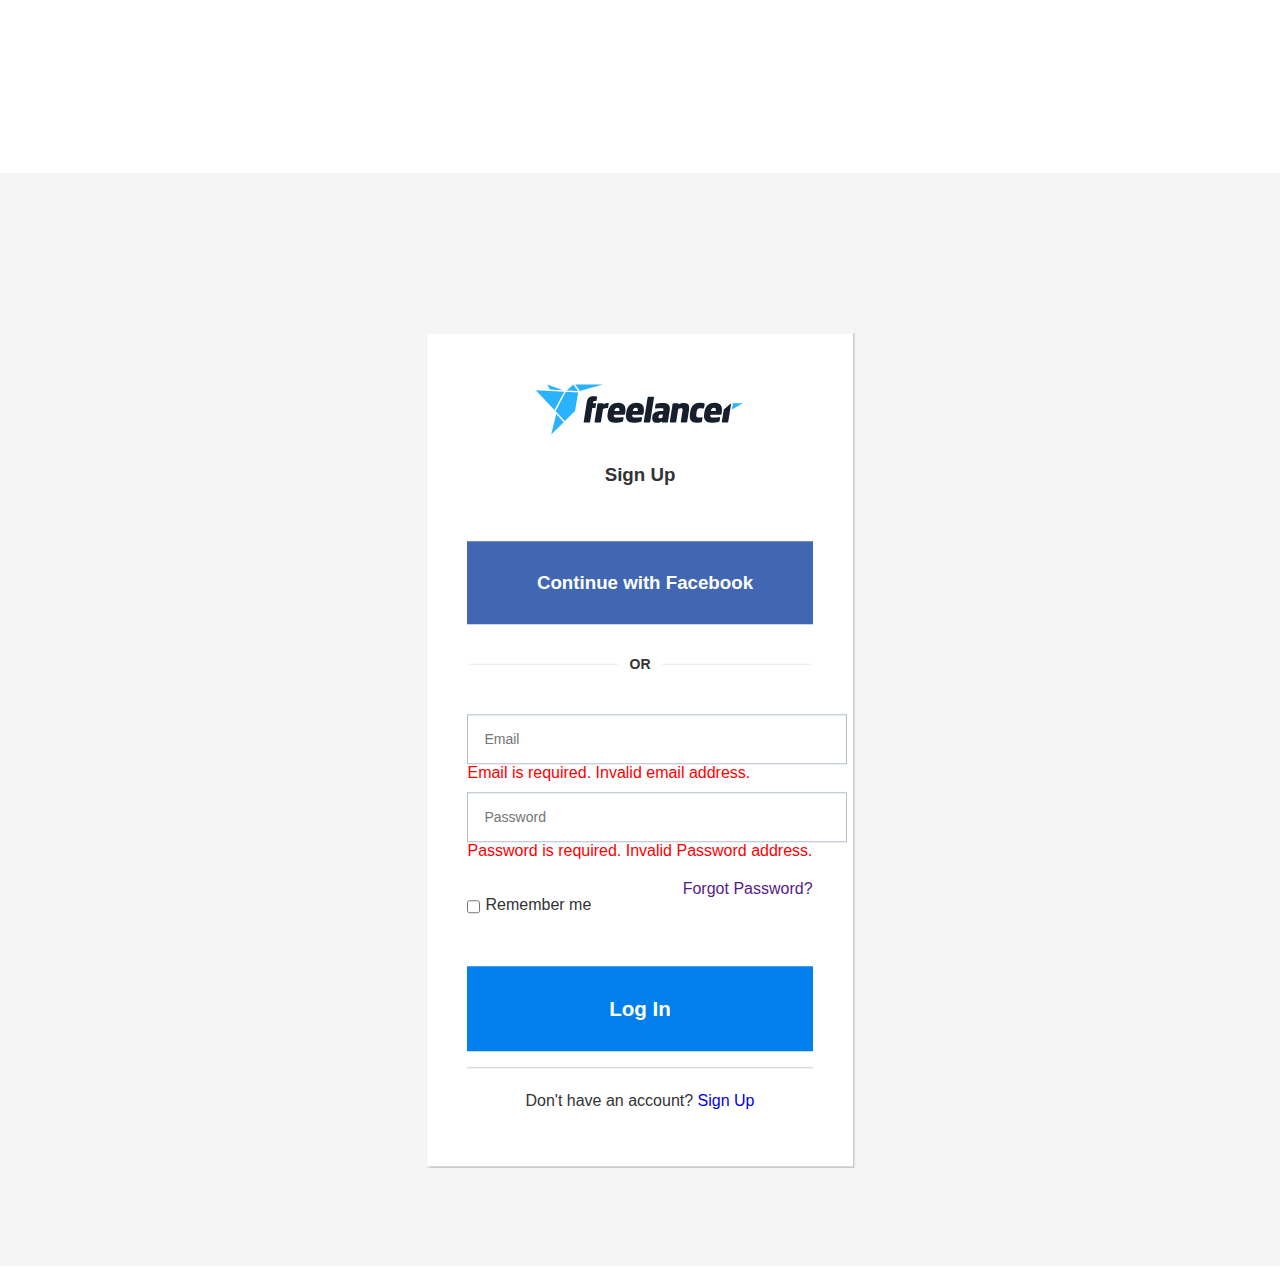
<file: loginForm.html>
<!DOCTYPE html>
<html lang="en">
<head>
    <meta charset="UTF-8">
    <meta http-equiv="X-UA-Compatible" content="IE=edge">
    <meta name="viewport" content="width=device-width, initial-scale=1.0">
    <title>Login to Hire Freelancers & Find Work | Freelancer</title>
    <link rel="stylesheet" href="./formstyle.css">
</head>
<body>
    <div class="formContainer">
        <div class="form-cont card">
            <caption>
                <svg xmlns="http://www.w3.org/2000/svg" width="300" height="72.449" viewBox="0 0 300 72.449" class="flicon-logo-fullcolor"><title>Freelancer Logo</title><g fill="#29B2FE"><path d="M56.897 0l6.624 9.29L97.036 0M22.075 72.333l18.13-17.725-10.912-11.71M54.152 0l-9.69 8.738 16.298.608M16.482 0l3.48 7.133 19.18 1.195M26.75 36.986l14.17-26.434L-.23 8.328M28.4 38.662L41.785 53.04 56.55 38.567l4.582-26.957-17.993-.918"/></g><path fill="#161F2B" d="M85.22 33.902h-3.67l-3.214 20.286c-.084.532-.587.966-1.12.966h-7.34c-.532 0-.897-.434-.813-.966l4.506-28.45c1.14-7.195 4.772-8.79 9.747-8.79 1.545 0 3.164.146 4.43.387.564.097.945.435.86.966l-.727 4.59c-.084.53-.58.917-1.16.917h-2.027c-1.207 0-1.622.482-1.85 1.932l-.207 1.303h3.67c.532 0 .897.434.813.967l-.78 4.926c-.086.532-.59.966-1.12.966zM103.54 34.24h-.675c-2.077 0-4.103.29-5.73 1.11l-2.968 18.74c-.084.533-.555 1.063-1.135 1.063h-7.244c-.58 0-.978-.53-.894-1.062l4.13-26.08c.085-.533.443-.968 1.12-.968h6.954c.676 0 .928.242.813.967l-.183 1.158c2.533-2.27 4.31-2.512 6.87-2.512.82 0 .934.193.812.967l-.934 5.892c-.09.58-.307.725-.935.725zM127.806 43.707h-15.02l-.014.096c-.406 2.56.405 4.153 3.93 4.153 2.56 0 7.33-.24 9.237-.387.78-.05 1.046.095.93.82l-.687 4.348c-.122.773-.37 1.11-1.18 1.353-3.252 1.016-6.66 1.498-10.717 1.498-6.52 0-12.013-3.43-10.552-12.654l.505-3.188c1.345-8.5 7.005-13.137 14.926-13.137 8.452 0 11.514 5.36 10.283 13.136l-.46 2.9c-.1.626-.605 1.06-1.184 1.06zm-7.038-5.265c.46-2.898-.425-4.637-2.84-4.637-2.318 0-3.848 1.74-4.307 4.637l-.022.145h7.147l.023-.145zM154.538 43.707h-15.02l-.014.096c-.406 2.56.405 4.153 3.93 4.153 2.56 0 7.33-.24 9.237-.387.78-.05 1.048.095.933.82l-.688 4.348c-.122.773-.37 1.11-1.18 1.353-3.252 1.016-6.66 1.498-10.717 1.498-6.52 0-12.013-3.43-10.552-12.654l.505-3.188c1.347-8.5 7.007-13.137 14.928-13.137 8.452 0 11.514 5.36 10.283 13.136l-.458 2.9c-.1.626-.605 1.06-1.184 1.06zm-7.04-5.265c.46-2.898-.424-4.637-2.838-4.637-2.318 0-3.85 1.74-4.308 4.637l-.023.145h7.146l.023-.145zM164.34 55.154h-7.292c-.532 0-.978-.53-.894-1.062l5.592-35.308c.084-.53.684-.965 1.215-.965h7.293c.532 0 .897.433.813.964l-5.592 35.308c-.084.53-.603 1.062-1.134 1.062zM190.007 55.154h-6.713c-.53 0-.897-.434-.813-.966l.162-1.014c-2.05 1.352-4.632 2.414-7.288 2.414-3.815 0-7.922-2.125-6.89-8.645l.092-.58c.918-5.796 5.642-7.873 13.707-7.873h2.077l.222-1.4c.375-2.366-.33-2.8-2.744-2.8-2.705 0-7.09.24-8.458.338-.828.048-1-.387-.91-.967l.743-4.684c.115-.724.54-.965 1.15-1.16 1.67-.482 5.93-1.16 9.022-1.16 7.003 0 11.724 2.513 10.47 10.434l-2.708 17.098c-.085.532-.59.966-1.12.966zm-6.173-11.64h-2.366c-2.415 0-3.503.773-3.824 2.8l-.077.484c-.26 1.643.774 2.126 2.126 2.126 1.16 0 2.517-.34 3.4-.724l.74-4.686zM217.898 55.154h-7.244c-.58 0-.978-.53-.894-1.062l2.593-16.374c.405-2.56-.285-3.38-2.46-3.38-1.11 0-2.58.433-3.782 1.014l-2.967 18.74c-.084.532-.555 1.062-1.135 1.062h-7.244c-.58 0-.978-.53-.894-1.062L198 28.01c.085-.532.588-.967 1.12-.967h6.713c.532 0 .897.434.813.967l-.176 1.11c2.865-1.932 5.654-2.464 8.36-2.464 7.58 0 7.706 5.313 6.796 11.06l-2.593 16.375c-.085.533-.556 1.064-1.135 1.064zM239.323 54.816c-1.703.386-3.89.772-6.738.772-7.39 0-10.793-4.733-9.538-12.654l.574-3.622c1.248-7.873 6.166-12.703 13.555-12.703 2.85 0 5.195.433 6.494.77.604.146.904.388.804 1.016l-.864 5.458c-.092.58-.45 1.014-1.16.917-1.62-.143-3.134-.337-5.5-.337-2.076 0-3.49 1.305-4.056 4.88l-.574 3.62c-.566 3.575.443 4.83 2.52 4.83 2.365 0 3.926-.096 5.6-.29.74-.095.968.29.87.918l-.858 5.41c-.1.63-.477.87-1.13 1.016zM267.67 43.707h-15.02l-.015.096c-.406 2.56.405 4.153 3.93 4.153 2.56 0 7.33-.24 9.237-.387.78-.05 1.047.095.933.82l-.69 4.348c-.12.773-.368 1.11-1.18 1.353-3.25 1.016-6.66 1.498-10.716 1.498-6.52 0-12.014-3.43-10.553-12.654l.505-3.188c1.346-8.5 7.006-13.137 14.927-13.137 8.45 0 11.514 5.36 10.282 13.136l-.46 2.9c-.1.626-.604 1.06-1.183 1.06zm-7.04-5.265c.46-2.898-.424-4.637-2.84-4.637-2.317 0-3.848 1.74-4.307 4.637l-.023.145h7.147l.023-.145zM282.857 27.043l-4.3 27.048c-.084.533-.555 1.063-1.135 1.063h-7.244c-.58 0-.978-.53-.894-1.062l2.854-17.894 10.72-9.153z"/><path fill="#29B2FE" d="M285.326 27.043l-1.484 9.28 15.93-9.28"/></svg>
            </caption>
    
            <h3 style="text-align: center;">Sign Up</h3>
            <br><br>
            <div class="facebook">
                <a href="">
                    <i class="fab fa-facebook">
                    </i><h3>Continue with Facebook</h3>
                </a>
            </div>
            <br>
    
            <p id="or">OR</p>
    
            <br>
    
            <form id="form" action="#" onSubmit="submitAlert" method="GET" name="myForm">
    
            
                <div>
                    <input id="email" name="myemail" type="email" required ng-model="email" placeholder="Email">
            
                    <span style = "color:red" ng-show = "myForm.myemail.$dirty && myForm.myemail.$invalid">  
                        <span ng-show = "myForm.myemail.$error.required">Email is required.</span>  
                        <span ng-show = "myForm.myemail.$error.email">Invalid email address.</span>  
                     </span>  
                </div>
    
                <div>
                    <input id="Password" name="myPassword" type="Password" required ng-model="Password" placeholder="Password">
            
                    <span style = "color:red" ng-show = "myForm.myPassword.$dirty && myForm.myPassword.$invalid">  
                        <span ng-show = "myForm.myPassword.$error.required">Password is required.</span>  
                        <span ng-show = "myForm.myPassword.$error.Password">Invalid Password address.</span>  
                     </span>  
                </div>
                
                <div class="remember" style="display: flex; justify-content: space-between;">
                    <div style="display: flex;">
                        <label for="agree"></label>
                        <input type="checkbox" id="remember" style="width: fit-content; margin: 3px 5px 0 0;">
                        <p>Remember me</p>
                    </div>
                    <div>
                        <a href="" style="text-decoration: none;">
                            Forgot Password?
                        </a>
                    </div>
                </div>
    
                <div id="btn">
                    <button id="submit"><h3>Log In</h3></button>
                </div>
    
                <p style="text-align: center;" class="account-check">
                    Don't have an account? <a href="#!/signup">Sign Up</a>
                </p>
            </form>
               
        </div>
    
    </div>
</body>
</html>
</file>
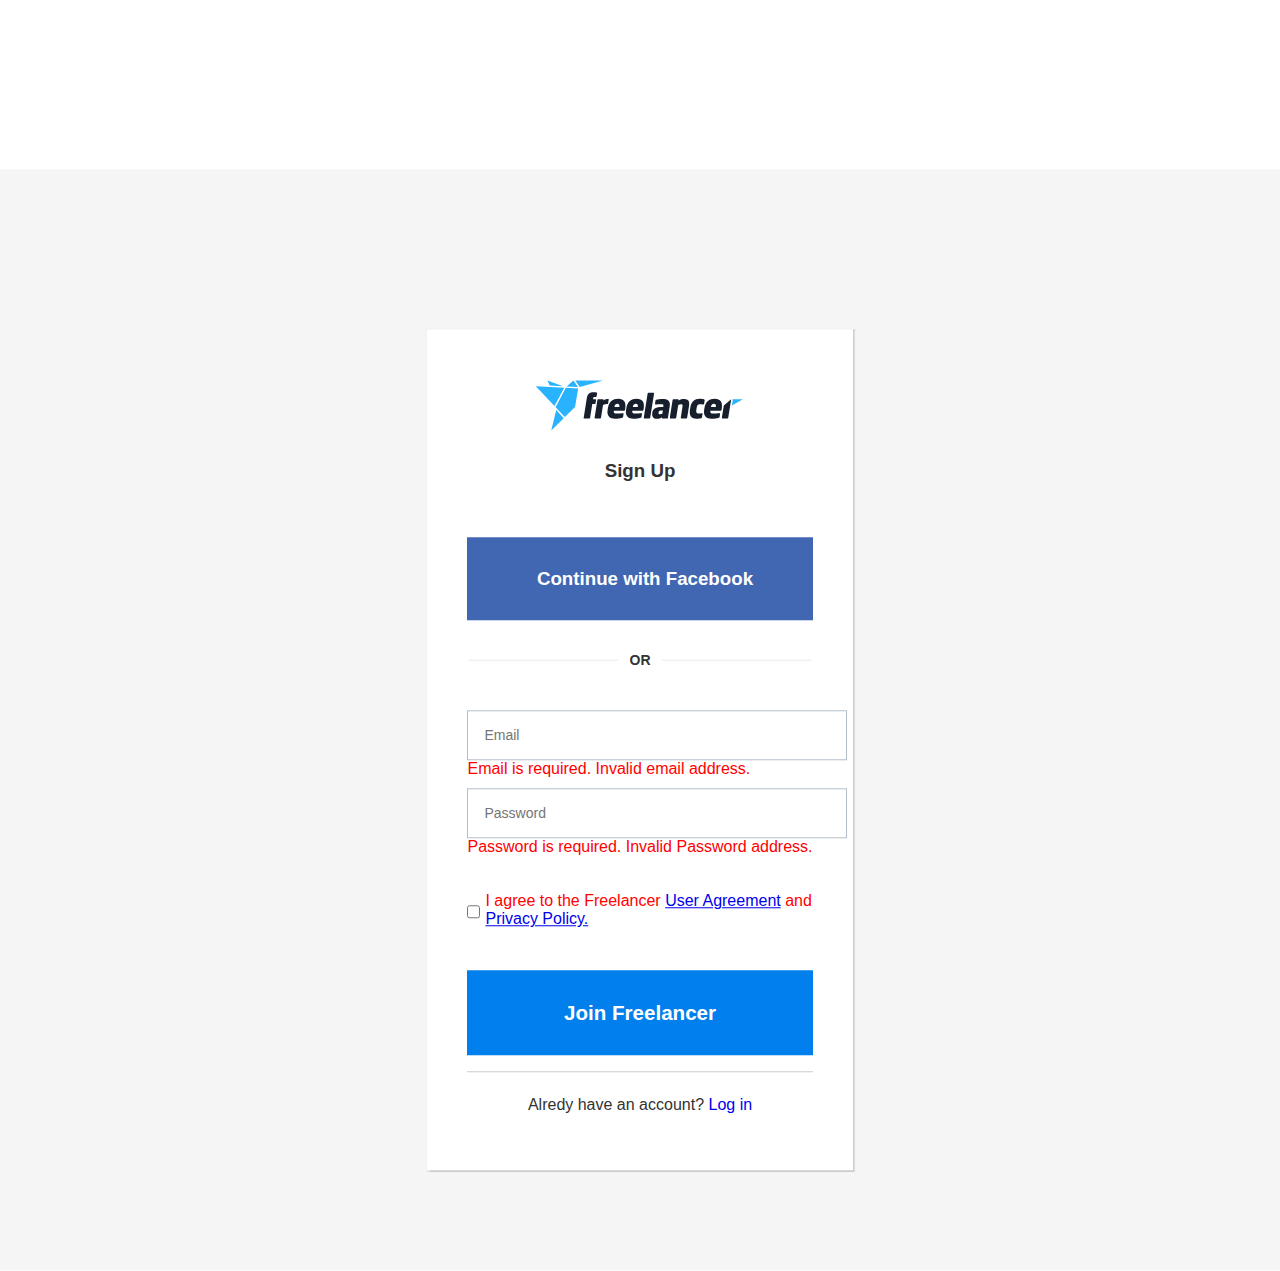
<file: signUpForm.html>
<!DOCTYPE html>
<html lang="en">
<head>
    <meta charset="UTF-8">
    <meta http-equiv="X-UA-Compatible" content="IE=edge">
    <meta name="viewport" content="width=device-width, initial-scale=1.0">
    <title>User Signup | Freelancer</title>
    <link rel="stylesheet" href="./formstyle.css">
</head>
<body>
    <div class="formContainer">
        <div class="form-cont card">
            <caption>
                <svg xmlns="http://www.w3.org/2000/svg" width="300" height="72.449" viewBox="0 0 300 72.449" class="flicon-logo-fullcolor"><title>Freelancer Logo</title><g fill="#29B2FE"><path d="M56.897 0l6.624 9.29L97.036 0M22.075 72.333l18.13-17.725-10.912-11.71M54.152 0l-9.69 8.738 16.298.608M16.482 0l3.48 7.133 19.18 1.195M26.75 36.986l14.17-26.434L-.23 8.328M28.4 38.662L41.785 53.04 56.55 38.567l4.582-26.957-17.993-.918"/></g><path fill="#161F2B" d="M85.22 33.902h-3.67l-3.214 20.286c-.084.532-.587.966-1.12.966h-7.34c-.532 0-.897-.434-.813-.966l4.506-28.45c1.14-7.195 4.772-8.79 9.747-8.79 1.545 0 3.164.146 4.43.387.564.097.945.435.86.966l-.727 4.59c-.084.53-.58.917-1.16.917h-2.027c-1.207 0-1.622.482-1.85 1.932l-.207 1.303h3.67c.532 0 .897.434.813.967l-.78 4.926c-.086.532-.59.966-1.12.966zM103.54 34.24h-.675c-2.077 0-4.103.29-5.73 1.11l-2.968 18.74c-.084.533-.555 1.063-1.135 1.063h-7.244c-.58 0-.978-.53-.894-1.062l4.13-26.08c.085-.533.443-.968 1.12-.968h6.954c.676 0 .928.242.813.967l-.183 1.158c2.533-2.27 4.31-2.512 6.87-2.512.82 0 .934.193.812.967l-.934 5.892c-.09.58-.307.725-.935.725zM127.806 43.707h-15.02l-.014.096c-.406 2.56.405 4.153 3.93 4.153 2.56 0 7.33-.24 9.237-.387.78-.05 1.046.095.93.82l-.687 4.348c-.122.773-.37 1.11-1.18 1.353-3.252 1.016-6.66 1.498-10.717 1.498-6.52 0-12.013-3.43-10.552-12.654l.505-3.188c1.345-8.5 7.005-13.137 14.926-13.137 8.452 0 11.514 5.36 10.283 13.136l-.46 2.9c-.1.626-.605 1.06-1.184 1.06zm-7.038-5.265c.46-2.898-.425-4.637-2.84-4.637-2.318 0-3.848 1.74-4.307 4.637l-.022.145h7.147l.023-.145zM154.538 43.707h-15.02l-.014.096c-.406 2.56.405 4.153 3.93 4.153 2.56 0 7.33-.24 9.237-.387.78-.05 1.048.095.933.82l-.688 4.348c-.122.773-.37 1.11-1.18 1.353-3.252 1.016-6.66 1.498-10.717 1.498-6.52 0-12.013-3.43-10.552-12.654l.505-3.188c1.347-8.5 7.007-13.137 14.928-13.137 8.452 0 11.514 5.36 10.283 13.136l-.458 2.9c-.1.626-.605 1.06-1.184 1.06zm-7.04-5.265c.46-2.898-.424-4.637-2.838-4.637-2.318 0-3.85 1.74-4.308 4.637l-.023.145h7.146l.023-.145zM164.34 55.154h-7.292c-.532 0-.978-.53-.894-1.062l5.592-35.308c.084-.53.684-.965 1.215-.965h7.293c.532 0 .897.433.813.964l-5.592 35.308c-.084.53-.603 1.062-1.134 1.062zM190.007 55.154h-6.713c-.53 0-.897-.434-.813-.966l.162-1.014c-2.05 1.352-4.632 2.414-7.288 2.414-3.815 0-7.922-2.125-6.89-8.645l.092-.58c.918-5.796 5.642-7.873 13.707-7.873h2.077l.222-1.4c.375-2.366-.33-2.8-2.744-2.8-2.705 0-7.09.24-8.458.338-.828.048-1-.387-.91-.967l.743-4.684c.115-.724.54-.965 1.15-1.16 1.67-.482 5.93-1.16 9.022-1.16 7.003 0 11.724 2.513 10.47 10.434l-2.708 17.098c-.085.532-.59.966-1.12.966zm-6.173-11.64h-2.366c-2.415 0-3.503.773-3.824 2.8l-.077.484c-.26 1.643.774 2.126 2.126 2.126 1.16 0 2.517-.34 3.4-.724l.74-4.686zM217.898 55.154h-7.244c-.58 0-.978-.53-.894-1.062l2.593-16.374c.405-2.56-.285-3.38-2.46-3.38-1.11 0-2.58.433-3.782 1.014l-2.967 18.74c-.084.532-.555 1.062-1.135 1.062h-7.244c-.58 0-.978-.53-.894-1.062L198 28.01c.085-.532.588-.967 1.12-.967h6.713c.532 0 .897.434.813.967l-.176 1.11c2.865-1.932 5.654-2.464 8.36-2.464 7.58 0 7.706 5.313 6.796 11.06l-2.593 16.375c-.085.533-.556 1.064-1.135 1.064zM239.323 54.816c-1.703.386-3.89.772-6.738.772-7.39 0-10.793-4.733-9.538-12.654l.574-3.622c1.248-7.873 6.166-12.703 13.555-12.703 2.85 0 5.195.433 6.494.77.604.146.904.388.804 1.016l-.864 5.458c-.092.58-.45 1.014-1.16.917-1.62-.143-3.134-.337-5.5-.337-2.076 0-3.49 1.305-4.056 4.88l-.574 3.62c-.566 3.575.443 4.83 2.52 4.83 2.365 0 3.926-.096 5.6-.29.74-.095.968.29.87.918l-.858 5.41c-.1.63-.477.87-1.13 1.016zM267.67 43.707h-15.02l-.015.096c-.406 2.56.405 4.153 3.93 4.153 2.56 0 7.33-.24 9.237-.387.78-.05 1.047.095.933.82l-.69 4.348c-.12.773-.368 1.11-1.18 1.353-3.25 1.016-6.66 1.498-10.716 1.498-6.52 0-12.014-3.43-10.553-12.654l.505-3.188c1.346-8.5 7.006-13.137 14.927-13.137 8.45 0 11.514 5.36 10.282 13.136l-.46 2.9c-.1.626-.604 1.06-1.183 1.06zm-7.04-5.265c.46-2.898-.424-4.637-2.84-4.637-2.317 0-3.848 1.74-4.307 4.637l-.023.145h7.147l.023-.145zM282.857 27.043l-4.3 27.048c-.084.533-.555 1.063-1.135 1.063h-7.244c-.58 0-.978-.53-.894-1.062l2.854-17.894 10.72-9.153z"/><path fill="#29B2FE" d="M285.326 27.043l-1.484 9.28 15.93-9.28"/></svg>
            </caption>
    
            <h3 style="text-align: center;">Sign Up</h3>
            <br><br>
            <div class="facebook">
                <a href="">
                    <i class="fab fa-facebook">
                    </i><h3>Continue with Facebook</h3>
                </a>
            </div>
            <br>
    
            <p id="or">OR</p>
    
            <br>
    
            <form id="form" action="#" onSubmit="submitAlert" method="GET" name="myForm">
    
            
                <div>
                    <input id="email" name="myemail" type="email" required ng-model="email" placeholder="Email">
            
                    <span style = "color:red" ng-show = "myForm.myemail.$dirty && myForm.myemail.$invalid">  
                        <span ng-show = "myForm.myemail.$error.required">Email is required.</span>  
                        <span ng-show = "myForm.myemail.$error.email">Invalid email address.</span>  
                     </span>  
                </div>
    
                <div>
                    <input id="Password" name="myPassword" type="Password" required ng-model="Password" placeholder="Password">
            
                    <span style = "color:red" ng-show = "myForm.myPassword.$dirty && myForm.myPassword.$invalid">  
                        <span ng-show = "myForm.myPassword.$error.required">Password is required.</span>  
                        <span ng-show = "myForm.myPassword.$error.Password">Invalid Password address.</span>  
                     </span>  
                </div>
            
                <div class="agreement" style="margin-top: 20px;">
                    <label for="agree"></label>
                    <input type="checkbox" id="agree">
                    <p style="color: red;">I agree to the Freelancer <a href="#">User Agreement</a> and <br> <a href="#">Privacy Policy.</a></p>
                </div>
    
                <div id="btn">
                    <button id="submit"><h3>Join Freelancer</h3></button>
                </div>
    
                <p style="text-align: center;" class="account-check">
                    Alredy have an account? <a href="#!/login">Log in</a>
                </p>
            </form>
               
        </div>
    
    </div>
</body>
</html>
</file>
<file: formstyle.css>
.formContainer {
  display: grid;
  place-items: center;
  padding-top: 10rem;
  width: 100%;
  background: whitesmoke;
  position: absolute;
  top: 80%;
  left: 50%;
  transform: translate(-50%, -50%);
  font-family: -apple-system, BlinkMacSystemFont, 'Segoe UI', Roboto, Oxygen, Ubuntu, Cantarell, 'Open Sans', 'Helvetica Neue', sans-serif;
}

.formContainer .card {
  background-color: #fff;
  color: #333;
  box-shadow: 1px 1px 1px 1px #ccc;
  padding: 40px;
  margin-bottom: 100px;
}
.formContainer h1 {
  text-align: center;
  padding-bottom: 20px;
}
.formContainer svg {
  width: 60%;
  display: block;
  margin: auto;
}
.formContainer form a {
  display: inline-block;
}
.formContainer input {
  display: flex;
  resize: none;
  border: 0;
  border: 1px solid #b4becb;
  width: 100%;
  padding: 1rem;
  font-size: 14px;
}
.agreement,
.facebook a {
  display: flex;
}
.facebook a {
  justify-content: center;
  background: #4267b2;
  text-decoration: none;
  color: white;
  padding: 12px 0;
}
.facebook a i {
  display: block;
  font-size: 1.2rem;
  margin: 0 5px;
  font-weight: lighter;
}
#or {
  /* display: flex; */
  text-align: center;
  position: relative;
  font-size: 14px;
  font-weight: bold;
}
#or::before {
  content: "";
  width: 43%;
  height: 1px;
  top: 50%;
  left: 22%;
  transform: translate(-50%, -50%);
  align-items: center;
  background: rgb(235, 233, 233);
  position: absolute;
}
#or::after {
  content: "";
  width: 43%;
  height: 1px;
  top: 50%;
  right: 22%;
  transform: translate(50%, -50%);
  align-items: center;
  background: rgb(235, 233, 233);
  position: absolute;
}
.agreement input[type="checkbox"] {
  width: fit-content;
  display: block;
  margin: 3px 5px 0 0;
}

.formContainer form div {
  margin: 10px 0;
}

.formContainer button {
  padding: 10px;
  font-size: 1.1rem;
  color: white;
  background: #007fed;
  width: 100%;
  border: none;
  cursor: pointer;
}
.formContainer button:hover {
  transform: scale(0.98);
  background: #188ef5;
}
.formContainer #btn {
  display: flex;
  justify-content: center;
  padding: 1rem 0;
  border-bottom: 1px solid #ccc;
  margin-bottom: 1.5rem;
}

.formContainer .account-check a {
  text-decoration: none;
}
.formContainer .account-check a:hover {
  text-decoration: underline;
}

.bubble {
  position: absolute;
  background-color: rgba(255, 255, 255, 0.8);
  border-radius: 10px;
  box-shadow: 0 3px 10px rgba(0, 0, 0, 0.2);
  padding: 3px;
  padding-left: 15px;
  padding-right: 5px;
  color: red;
}

/* ANGULARJS CSS STYLES */

.formContainer input.ng-valid {
  border: 1px solid rgb(160, 238, 160);
  box-shadow: 0 3px 10px rgba(160, 238, 160, 0.2);
}

.formContainer input.ng-invalid.ng-dirty {
  border: 1px solid rgb(255, 0, 0);
  box-shadow: 0 3px 10px rgba(255, 0, 0, 0.2);
}
</file>
